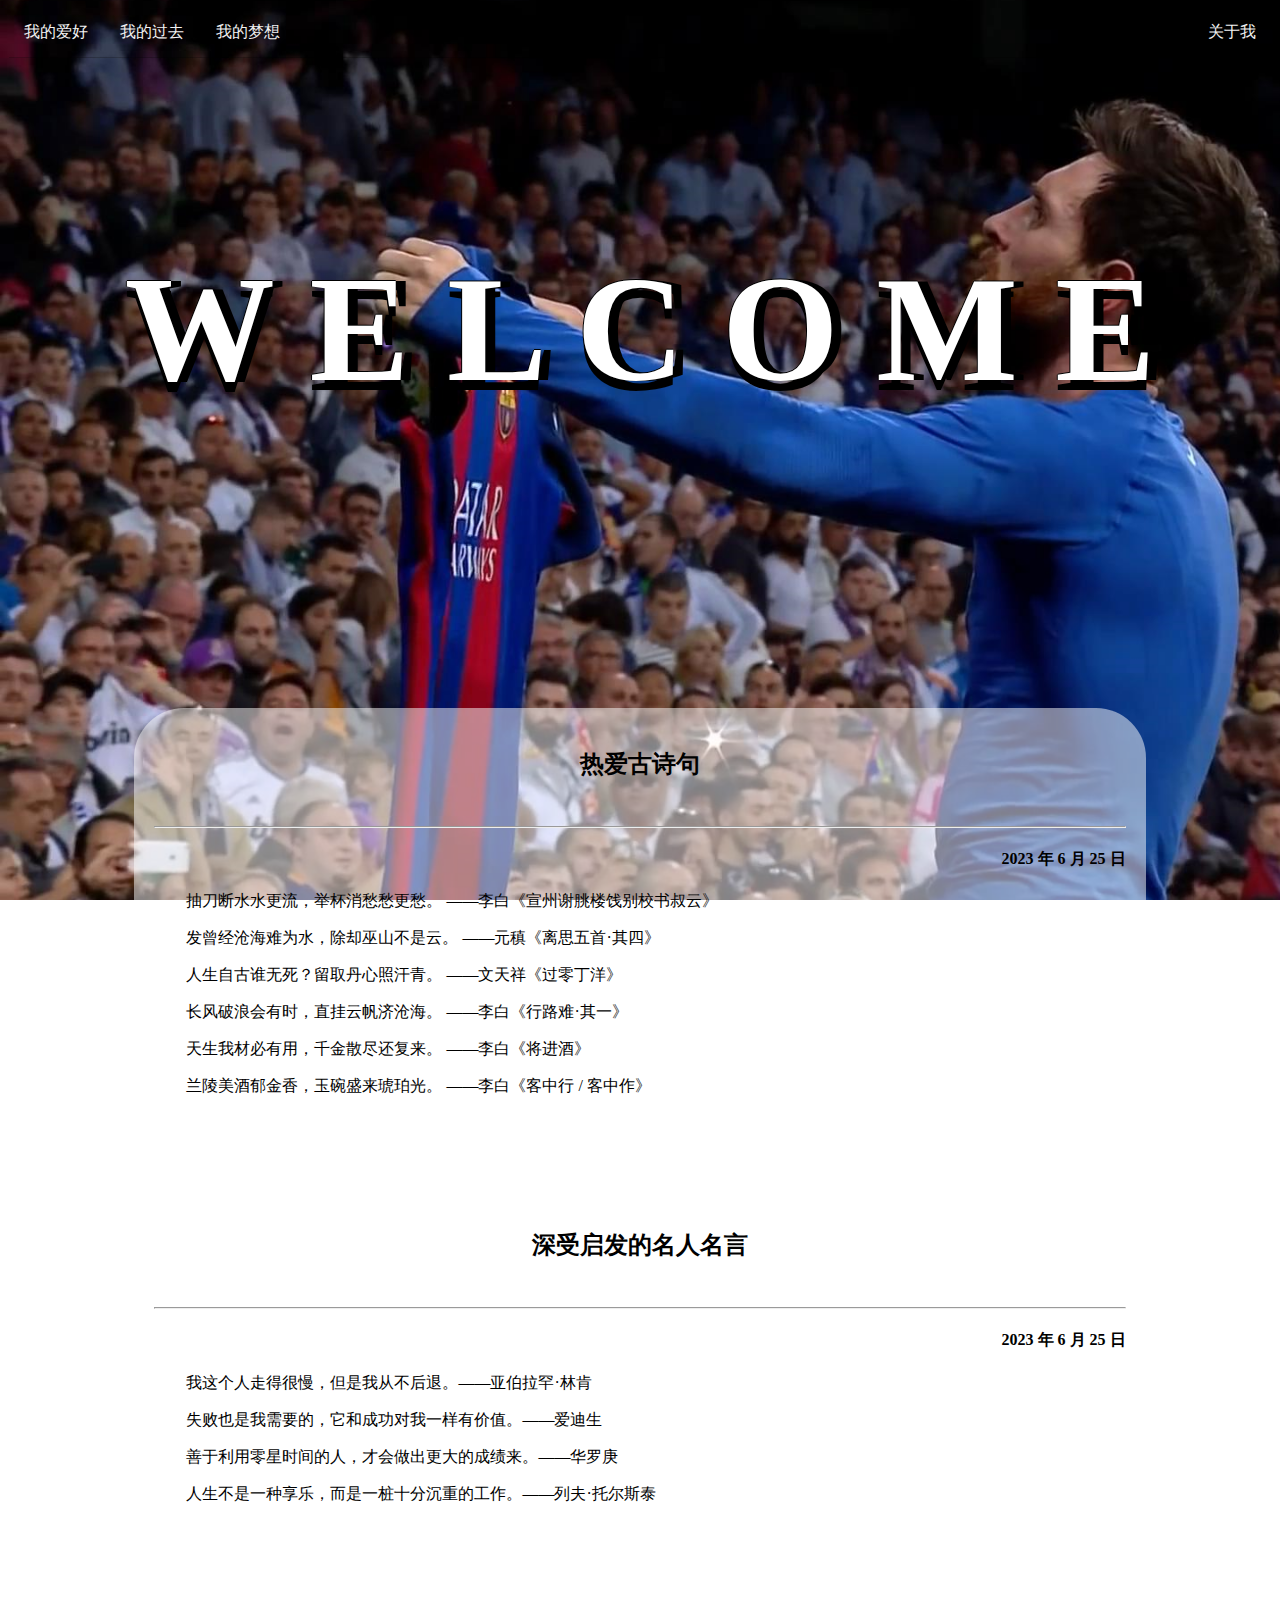
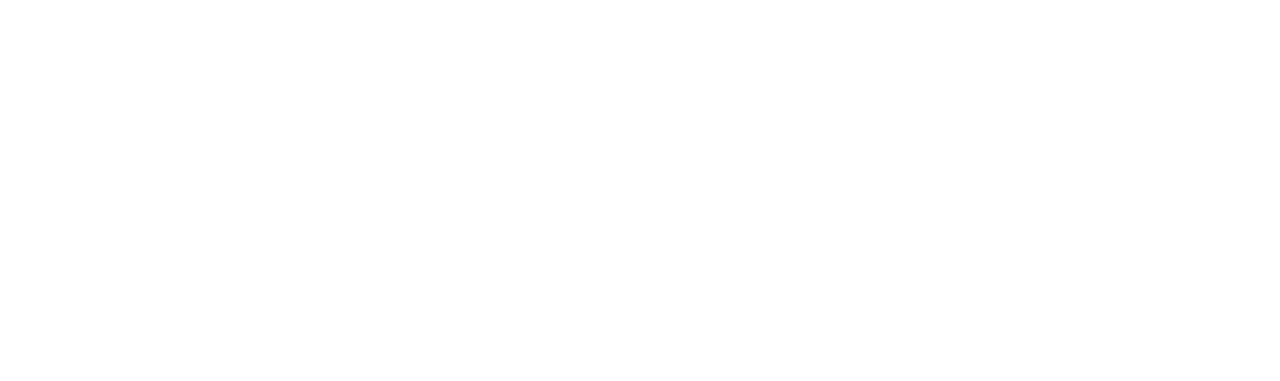
<file: index.html>
<!DOCTYPE html>
<html lang="en">
    <head>
        <meta charset="utf-8">
        <title _msttexthash="6529055" _msthash="0">大作业</title>
        <link rel="stylesheet" type="text/css" href="./2.css">
        <meta name="viewport" content="width=device-width, initial-scale=1.0">
        <title></title>
    <style type="text/css">.heart{width: 10px;height: 10px;position: fixed;background: #f00;transform: rotate(45deg);-webkit-transform: rotate(45deg);-moz-transform: rotate(45deg);}.heart:after,.heart:before{content: '';width: inherit;height: inherit;background: inherit;border-radius: 50%;-webkit-border-radius: 50%;-moz-border-radius: 50%;position: absolute;}.heart:after{top: -5px;}.heart:before{left: -5px;}</style></head>
    <body>
    
        <div class="top">
            <a href="https://www.cnblogs.com/hhhlst/" target="_blank" _msttexthash="11838346" _msthash="1">我的爱好</a>
            <a href="https://www.cnblogs.com/hhhlst/" target="_blank" _msttexthash="12532884" _msthash="2">我的过去</a>
            <a href="https://www.cnblogs.com/hhhlst/" target="_blank" _msttexthash="11800815" _msthash="3">我的梦想</a>
            <a href="https://www.cnblogs.com/hhhlst/" target="_blank" style="float:right" _msttexthash="6926166" _msthash="4">关于我</a>
        </div>
    
        <div class="line"></div>
    
    
        <div class="content">
        
            <h1 class="avr" _msttexthash="67665" _msthash="5">W E L C O M E</h1>
        </div>
    
   
    
       
    
        
        <div class="row">
            <div class="centercolumn">
                <div class="card">
    
                    <h2 id="biaoti" _msttexthash="18785169" _msthash="6">热爱古诗句</h2><br>
                    <hr>
                    <h4 id="qita" _msttexthash="13390845" _msthash="7">2023 年 6 月 25 日</h4>
    
                    <p style="text-indent:2em" _msttexthash="364900328" _msthash="8">抽刀断水水更流，举杯消愁愁更愁。
                        ——李白《宣州谢朓楼饯别校书叔云》</p>
                    <p style="text-indent:2em" _msttexthash="1051192896" _msthash="9">发曾经沧海难为水，除却巫山不是云。
                        ——元稹《离思五首·其四》</p>
                    <p style="text-indent:2em" _msttexthash="605180004" _msthash="10">人生自古谁无死？留取丹心照汗青。
                        ——文天祥《过零丁洋》</p>
                    <p style="text-indent:2em" _msttexthash="387185461" _msthash="11">长风破浪会有时，直挂云帆济沧海。
                        ——李白《行路难·其一》</p><p style="text-indent:2em" _msttexthash="514018024" _msthash="12">天生我材必有用，千金散尽还复来。
                        ——李白《将进酒》</p><p style="text-indent:2em" _msttexthash="677903499" _msthash="13">兰陵美酒郁金香，玉碗盛来琥珀光。
                        ——李白《客中行 / 客中作》</p>
                </div>
                <br><br>
                <div class="card">
                    <h2 id="biaoti" _msttexthash="18572450" _msthash="14">深受启发的名人名言</h2><br>
                    <hr>
                    <h4 id="qita" _msttexthash="13390845" _msthash="15">2023 年 6 月 25 日</h4>
                    <p style="text-indent:2em" _msttexthash="1123230043" _msthash="16">我这个人走得很慢，但是我从不后退。——亚伯拉罕·林肯</p>
                    <p style="text-indent:2em" _msttexthash="489854976" _msthash="17">失败也是我需要的，它和成功对我一样有价值。——爱迪生</p>
                    <p style="text-indent:2em" _msttexthash="2240513392" _msthash="18">善于利用零星时间的人，才会做出更大的成绩来。——华罗庚</p>
                    <p style="text-indent:2em" _msttexthash="492877866" _msthash="19">人生不是一种享乐，而是一桩十分沉重的工作。——列夫·托尔斯泰</p>
                </div>
    
            </div>
    
    
        </div>
       
        
        <br><br>
    
        <script>
        let mucics = document.getElementById('audio')
        document.body.addEventListener('mousemove', function() {
            setTimeout(() => {
                mucics.play();
            }, 1900);
        }, false);
        </script>
        
        <div class="footer">
            <br>
            <p _msttexthash="41845843" _msthash="20">天生我材必有用，千金散尽还复来</p><br>
        </div>
        <script>
            //鼠标点击出现爱心特效  这部分特效是从一个网页搬过来的  觉得挺好看的
            (function (window, document, undefined) {
                var hearts = [];
                window.requestAnimationFrame = (function () {
                    return window.requestAnimationFrame ||
                    window.webkitRequestAnimationFrame ||
                    window.mozRequestAnimationFrame ||
                    window.oRequestAnimationFrame ||
                    window.msRequestAnimationFrame ||
                    function (callback) {
                        setTimeout(callback, 1000 / 60);
                    }
                })();
                init();
                function init() {
                    css(".heart{width: 10px;height: 10px;position: fixed;background: #f00;transform: rotate(45deg);-webkit-transform: rotate(45deg);-moz-transform: rotate(45deg);}.heart:after,.heart:before{content: '';width: inherit;height: inherit;background: inherit;border-radius: 50%;-webkit-border-radius: 50%;-moz-border-radius: 50%;position: absolute;}.heart:after{top: -5px;}.heart:before{left: -5px;}");
                    attachEvent();
                    gameloop();
                }
                function gameloop() {
                    for (var i = 0; i < hearts.length; i++) {
                        if (hearts[i].alpha <= 0) {
                            document.body.removeChild(hearts[i].el);
                            hearts.splice(i, 1);
                            continue;
                        }
                        hearts[i].y--;
                        hearts[i].scale += 0.004;
                        hearts[i].alpha -= 0.013;
                        hearts[i].el.style.cssText = "left:" + hearts[i].x + "px;top:" + hearts[i].y + "px;opacity:" + hearts[i].alpha + ";transform:scale(" + hearts[i].scale + "," + hearts[i].scale + ") rotate(45deg);background:" + hearts[i].color;
                    }
                    requestAnimationFrame(gameloop);
                }
                function attachEvent() {
                    var old = typeof window.onclick === "function" && window.onclick;
                    window.onclick = function (event) {
                        old && old();
                        createHeart(event);
                    }
                }
                function createHeart(event) {
                    var d = document.createElement("div");
                    d.className = "heart";
                    hearts.push({
                        el: d,
                        x: event.clientX - 5,
                        y: event.clientY - 5,
                        scale: 1,
                        alpha: 1,
                        color: randomColor()
                    });
                    document.body.appendChild(d);
                }
                function css(css) {
                    var style = document.createElement("style");
                    style.type = "text/css";
                    try {
                        style.appendChild(document.createTextNode(css));
                    } catch (ex) {
                        style.styleSheet.cssText = css;
                    }
                    document.getElementsByTagName('head')[0].appendChild(style);
                }
                function randomColor() {
                    return "rgb(" + (~~(Math.random() * 255)) + "," + (~~(Math.random() * 255)) + "," + (~~(Math.random() * 255)) + ")";
                }
            })(window, document);
        </script>
    
    
    
    </body>
</html>
</file>
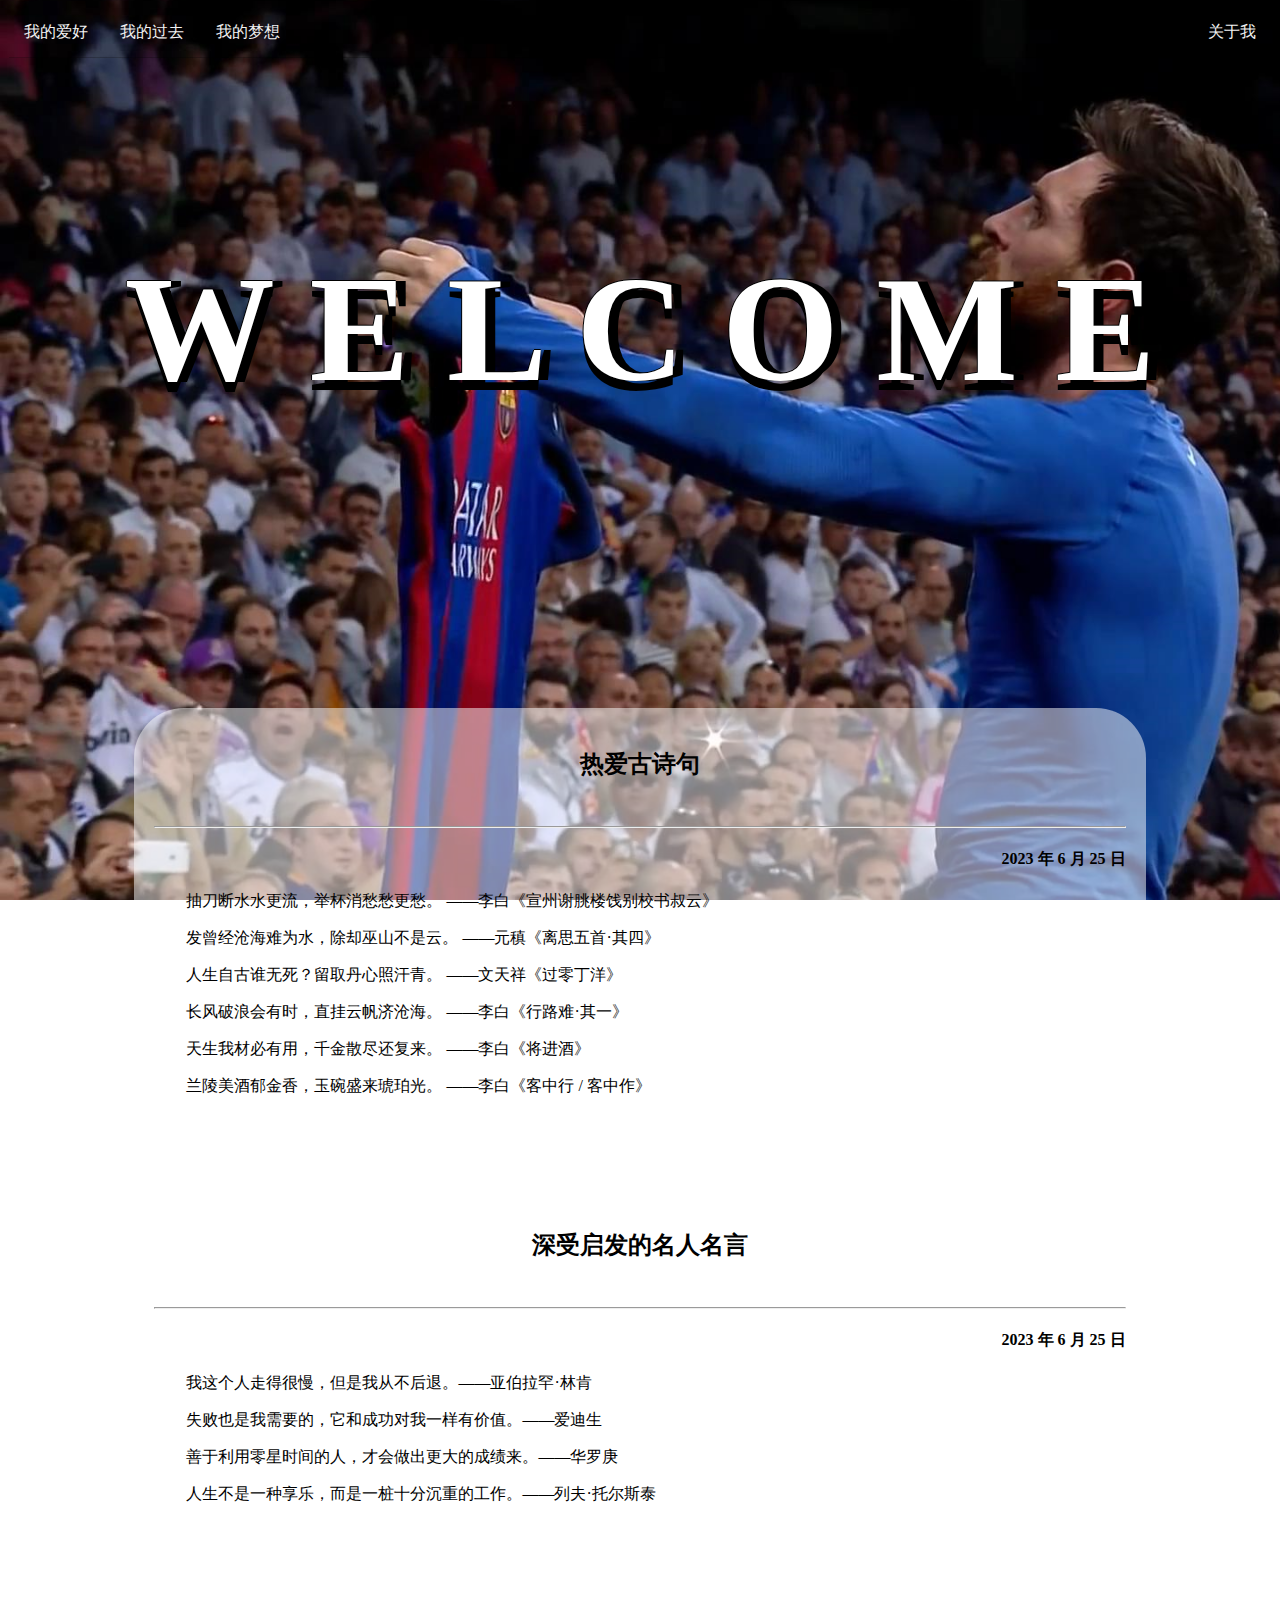
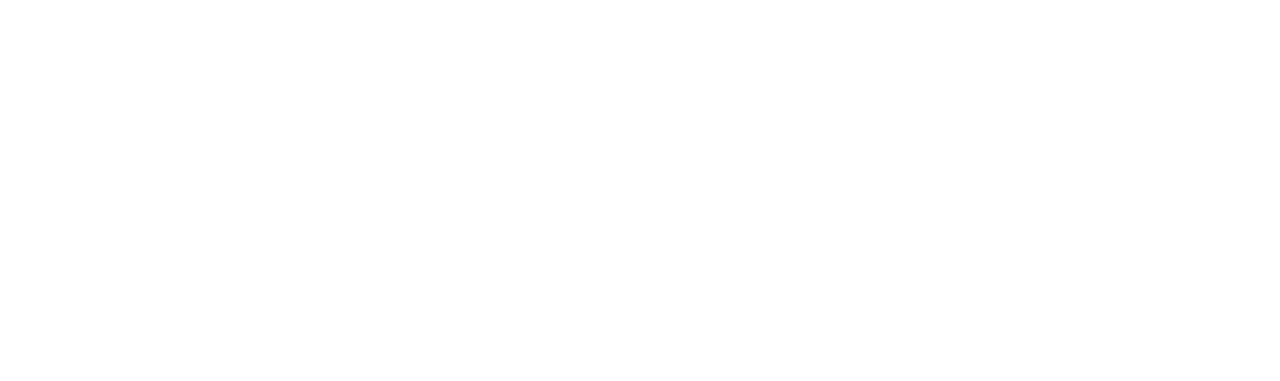
<file: 1.html>
<!DOCTYPE html>
<html lang="en">
    <head>
        <meta charset="utf-8">
        <title _msttexthash="6529055" _msthash="0">大作业</title>
        <link rel="stylesheet" type="text/css" href="./2.css">
        <meta name="viewport" content="width=device-width, initial-scale=1.0">
        <title></title>
    <style type="text/css">.heart{width: 10px;height: 10px;position: fixed;background: #f00;transform: rotate(45deg);-webkit-transform: rotate(45deg);-moz-transform: rotate(45deg);}.heart:after,.heart:before{content: '';width: inherit;height: inherit;background: inherit;border-radius: 50%;-webkit-border-radius: 50%;-moz-border-radius: 50%;position: absolute;}.heart:after{top: -5px;}.heart:before{left: -5px;}</style></head>
    <body>
    
        <div class="top">
            <a href="https://www.cnblogs.com/hhhlst/" target="_blank" _msttexthash="11838346" _msthash="1">我的爱好</a>
            <a href="https://www.cnblogs.com/hhhlst/" target="_blank" _msttexthash="12532884" _msthash="2">我的过去</a>
            <a href="https://www.cnblogs.com/hhhlst/" target="_blank" _msttexthash="11800815" _msthash="3">我的梦想</a>
            <a href="https://www.cnblogs.com/hhhlst/" target="_blank" style="float:right" _msttexthash="6926166" _msthash="4">关于我</a>
        </div>
    
        <div class="line"></div>
    
    
        <div class="content">
        
            <h1 class="avr" _msttexthash="67665" _msthash="5">W E L C O M E</h1>
        </div>
    
   
    
       
    
        
        <div class="row">
            <div class="centercolumn">
                <div class="card">
    
                    <h2 id="biaoti" _msttexthash="18785169" _msthash="6">热爱古诗句</h2><br>
                    <hr>
                    <h4 id="qita" _msttexthash="13390845" _msthash="7">2023 年 6 月 25 日</h4>
    
                    <p style="text-indent:2em" _msttexthash="364900328" _msthash="8">抽刀断水水更流，举杯消愁愁更愁。
                        ——李白《宣州谢朓楼饯别校书叔云》</p>
                    <p style="text-indent:2em" _msttexthash="1051192896" _msthash="9">发曾经沧海难为水，除却巫山不是云。
                        ——元稹《离思五首·其四》</p>
                    <p style="text-indent:2em" _msttexthash="605180004" _msthash="10">人生自古谁无死？留取丹心照汗青。
                        ——文天祥《过零丁洋》</p>
                    <p style="text-indent:2em" _msttexthash="387185461" _msthash="11">长风破浪会有时，直挂云帆济沧海。
                        ——李白《行路难·其一》</p><p style="text-indent:2em" _msttexthash="514018024" _msthash="12">天生我材必有用，千金散尽还复来。
                        ——李白《将进酒》</p><p style="text-indent:2em" _msttexthash="677903499" _msthash="13">兰陵美酒郁金香，玉碗盛来琥珀光。
                        ——李白《客中行 / 客中作》</p>
                </div>
                <br><br>
                <div class="card">
                    <h2 id="biaoti" _msttexthash="18572450" _msthash="14">深受启发的名人名言</h2><br>
                    <hr>
                    <h4 id="qita" _msttexthash="13390845" _msthash="15">2023 年 6 月 25 日</h4>
                    <p style="text-indent:2em" _msttexthash="1123230043" _msthash="16">我这个人走得很慢，但是我从不后退。——亚伯拉罕·林肯</p>
                    <p style="text-indent:2em" _msttexthash="489854976" _msthash="17">失败也是我需要的，它和成功对我一样有价值。——爱迪生</p>
                    <p style="text-indent:2em" _msttexthash="2240513392" _msthash="18">善于利用零星时间的人，才会做出更大的成绩来。——华罗庚</p>
                    <p style="text-indent:2em" _msttexthash="492877866" _msthash="19">人生不是一种享乐，而是一桩十分沉重的工作。——列夫·托尔斯泰</p>
                </div>
    
            </div>
    
    
        </div>
       
        
        <br><br>
    
        <script>
        let mucics = document.getElementById('audio')
        document.body.addEventListener('mousemove', function() {
            setTimeout(() => {
                mucics.play();
            }, 1900);
        }, false);
        </script>
        
        <div class="footer">
            <br>
            <p _msttexthash="41845843" _msthash="20">天生我材必有用，千金散尽还复来</p><br>
        </div>
        <script>
            //鼠标点击出现爱心特效  这部分特效是从一个网页搬过来的  觉得挺好看的
            (function (window, document, undefined) {
                var hearts = [];
                window.requestAnimationFrame = (function () {
                    return window.requestAnimationFrame ||
                    window.webkitRequestAnimationFrame ||
                    window.mozRequestAnimationFrame ||
                    window.oRequestAnimationFrame ||
                    window.msRequestAnimationFrame ||
                    function (callback) {
                        setTimeout(callback, 1000 / 60);
                    }
                })();
                init();
                function init() {
                    css(".heart{width: 10px;height: 10px;position: fixed;background: #f00;transform: rotate(45deg);-webkit-transform: rotate(45deg);-moz-transform: rotate(45deg);}.heart:after,.heart:before{content: '';width: inherit;height: inherit;background: inherit;border-radius: 50%;-webkit-border-radius: 50%;-moz-border-radius: 50%;position: absolute;}.heart:after{top: -5px;}.heart:before{left: -5px;}");
                    attachEvent();
                    gameloop();
                }
                function gameloop() {
                    for (var i = 0; i < hearts.length; i++) {
                        if (hearts[i].alpha <= 0) {
                            document.body.removeChild(hearts[i].el);
                            hearts.splice(i, 1);
                            continue;
                        }
                        hearts[i].y--;
                        hearts[i].scale += 0.004;
                        hearts[i].alpha -= 0.013;
                        hearts[i].el.style.cssText = "left:" + hearts[i].x + "px;top:" + hearts[i].y + "px;opacity:" + hearts[i].alpha + ";transform:scale(" + hearts[i].scale + "," + hearts[i].scale + ") rotate(45deg);background:" + hearts[i].color;
                    }
                    requestAnimationFrame(gameloop);
                }
                function attachEvent() {
                    var old = typeof window.onclick === "function" && window.onclick;
                    window.onclick = function (event) {
                        old && old();
                        createHeart(event);
                    }
                }
                function createHeart(event) {
                    var d = document.createElement("div");
                    d.className = "heart";
                    hearts.push({
                        el: d,
                        x: event.clientX - 5,
                        y: event.clientY - 5,
                        scale: 1,
                        alpha: 1,
                        color: randomColor()
                    });
                    document.body.appendChild(d);
                }
                function css(css) {
                    var style = document.createElement("style");
                    style.type = "text/css";
                    try {
                        style.appendChild(document.createTextNode(css));
                    } catch (ex) {
                        style.styleSheet.cssText = css;
                    }
                    document.getElementsByTagName('head')[0].appendChild(style);
                }
                function randomColor() {
                    return "rgb(" + (~~(Math.random() * 255)) + "," + (~~(Math.random() * 255)) + "," + (~~(Math.random() * 255)) + ")";
                }
            })(window, document);
        </script>
    
    
    
    </body>
</html>
</file>
<file: 2.css>
style.css
* {
    margin: 0px;/*设置四周边距都为0*/
    box-sizing: border-box;/*宽高的设置值包括border等*/
}

body {
    background: url("./333.png");/*设置背景图片*/
    background-repeat: no-repeat;
    background-attachment: fixed;/*设置背景图不随网页滑动而改变*/
    background-size: cover;
}
.content {
    perspective: 400px;
    width: 100%;
    height: 620px;
    position: relative;
    
}
/* 顶部导航条 */
.top {
    overflow: hidden;
    background-color: rgba(0, 0, 0, 0);
}
.top a {
  float: left;
  display: block;/*将链接变为块元素*/
  color: #f2f2f2;
  text-align: center;
  padding: 14px 16px;
  text-decoration: none;/*去掉链接的下划线*/
 }

/* 分割线 */
 
 .line{
    background:rgba(0, 0, 0, 0.2);/*背景色为浅灰色*/
   width:90000px;/*设置宽高*/
   height:1px;
   position:relative;/*调整位置*/
   left:1px;
}

/* 链接颜色修改 */
.top a:hover {
  background-color: #ddd;
  color: black;
}

/*正中间的字*/
.avr{
    position: absolute;
    display: flex;
    justify-content: center;
    left: 0;
    right: 0;
    top: 185px;
    margin: auto;
    bottom: 0;
    color:rgb(255, 255, 255);
    font-size: 150px;
    font-weight: 700;
}


.avr {
    text-shadow: #000 10px 0 0, #000 0 10px 0, #000 -1px 0 0, #000 0 -1px 0;
}

   

audio {
    position: fixed;
    bottom: 50px;
    right: 0;
}
/* 创建三列 本来是想做三列的，后来没做也懒得改了 */
/* center column */
.leftcolumn {
    float: left;
    width: 10%;
}

.centercolumn {
    margin: auto;
    width: 80%;
    height:1000px;
    padding: 10px;
    
}
.rightcolumn {
    float: left;
    width: 10%;
}

/* 文章卡片 */
.card {
    background-color:rgba(255,255,255,0.5);
    padding: 20px;
    margin-top: 20px;
    border-radius: 50px;
    
}
#biaoti {
    text-align: center;
}
#qita {
    text-align: right;
}
/* 列后面清除浮动 */
.row:after {
    content: "";
    display: table;
    clear: both;
}
/*旋转的音符效果*/
.music {
    position: fixed;
    bottom: 50px;
    right: 50px;
    width: 40px;
    height: 30px;
    animation: muscis 5s linear infinite;
}
@keyframes muscis {
    from {
        transform: rotate (0deg);
        opacity: .6;
    }

    to {
        transform: rotate(360deg);
        opacity: .8;
    }
}

.yinyue {
    display: flex;
    justify-content: space-between;
    padding: 0 400px;
    box-sizing: border-box;
    overflow: hidden;
}



/* 底部 */
.footer {
    background-image: linear-gradient(rgba(211, 104, 29, 0.80),rgba(5,72,99,0.80));
   
    text-align: center;
    margin-top: 150px;
}


.bt {
    cursor: pointer; /*使鼠标放上边显示手指形状*/
    width: 25%; /*设置宽*/
    height: 50px; /*设置高*/
    display: block; /*行内元素设置宽高不生效，使用display:block;可以将行内元素设置为块集元素 */
    text-align: center; /*文字在容器中横向居中*/
    line-height: 40px; /*当数值与height一样的时候文字垂直居中*/
    text-decoration: none; /*将文字下划线去除*/
    background-image: linear-gradient(rgba(211, 104, 29, 0.95),rgba(5,72,99,0.95)); /*设置元素背景颜色：渐变*/
    color: rgba(0, 0, 0, 0.60); /*设置文字颜色*/
    border: none;  /*去除边框*/
    margin-bottom: 10px; /*下部外边框距离10像素*/
    margin: auto;  /*使按钮居中*/
    font-size: 20px; /*设置字体大小*/
}
</file>
